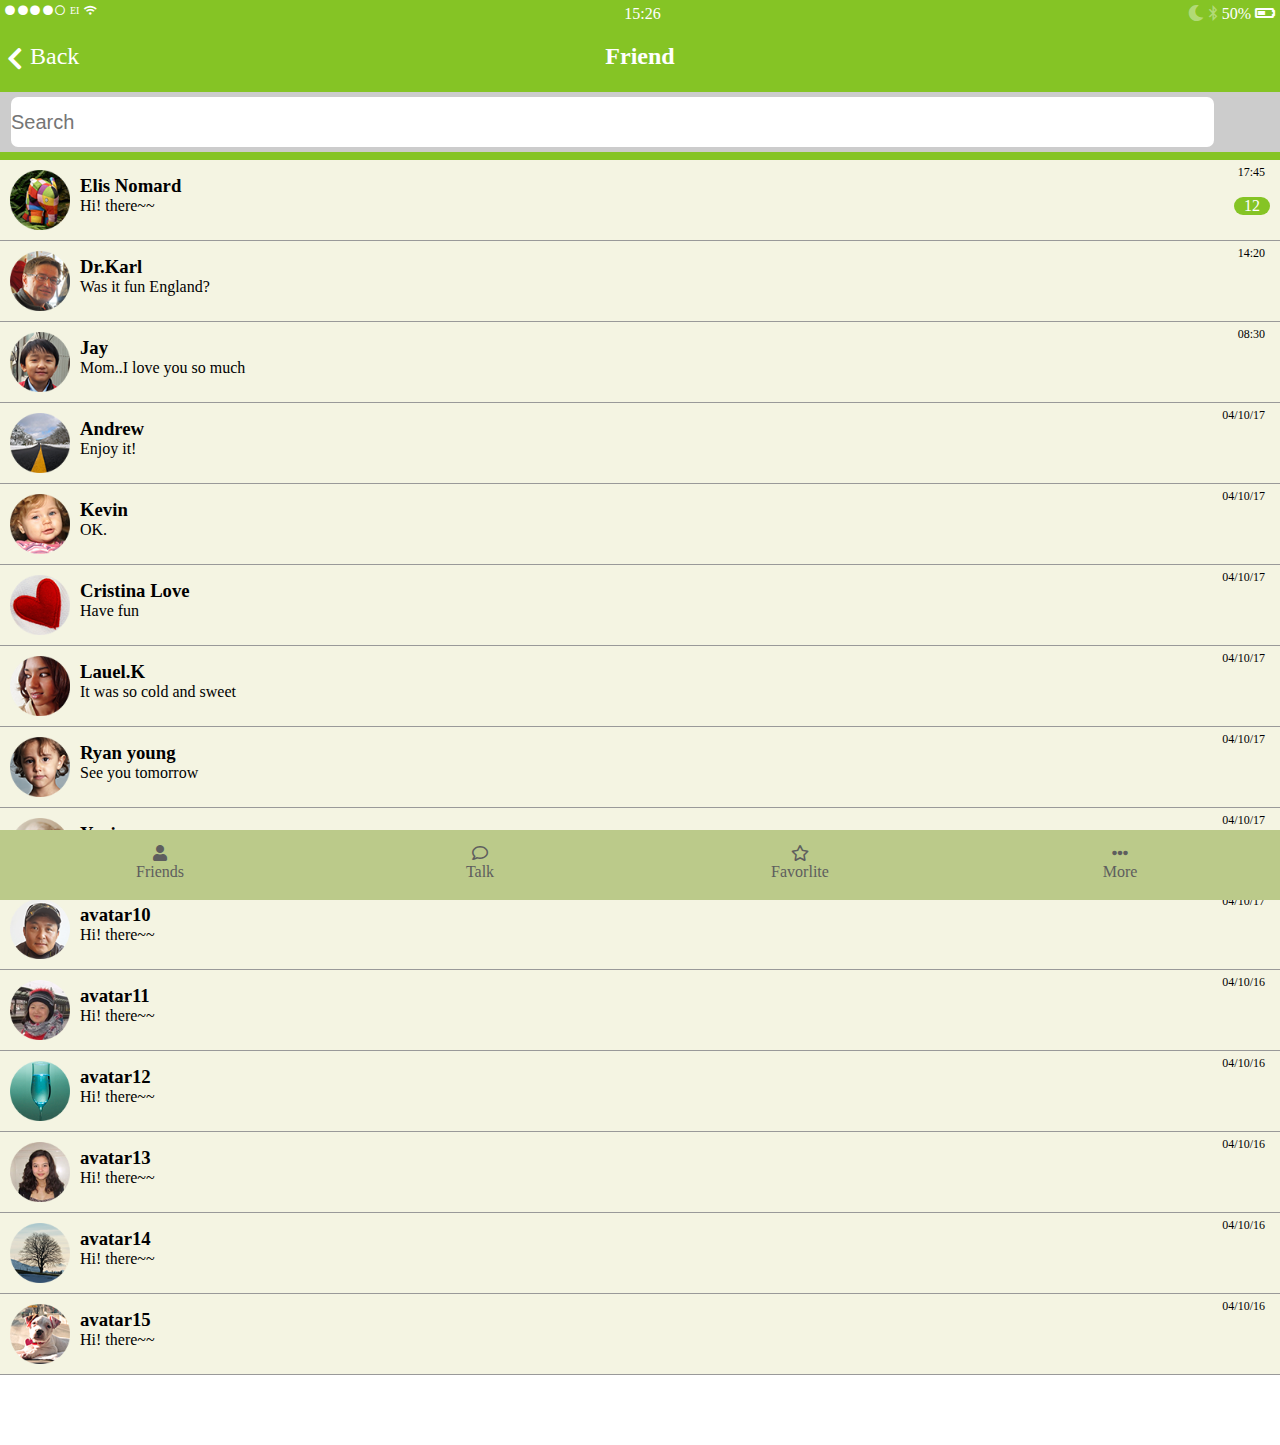
<file: list_style/index.html>
<!DOCTYPE html>
<html lang="ko">

<head>
    <meta charset="UTF-8">
    <meta http-equiv="X-UA-Compatible" content="IE=edge">
    <meta name="viewport" content="width=device-width, initial-scale=1.0">
    <title>list_style</title>
    <link rel="stylesheet" href="./css/style.css">

    <link rel="stylesheet" href="https://cdnjs.cloudflare.com/ajax/libs/font-awesome/5.9.0/css/all.min.css" />

</head>

<body>
    <header class="header">
        <div class="ui">
            <div class="wifi">
                <ul>
                    <li><i class="fas fa-circle"></i></li>
                    <li><i class="fas fa-circle"></i></li>
                    <li><i class="fas fa-circle"></i></li>
                    <li><i class="fas fa-circle"></i></li>
                    <li><i class="far fa-circle"></i></li>
                </ul>
                <p>EI</p>
                <i class="fas fa-wifi"></i>
            </div>
            <div class="time">15:26</div>
            <div class="battery">
                <ul>
                    <li class="gray"><i class="fas fa-moon"></i></li>
                    <li class="gray"><i class="fab fa-bluetooth-b"></i></li>
                    <li>50%</li>
                    <li><i class="fas fa-battery-half"></i></li>
                </ul>
            </div>
        </div><!-- ui -->

        <div class="title">
            <a href="#!"><i class="fas fa-chevron-left"></i>Back</a>
            <h2>Friend</h2>
        </div><!-- title -->

        <div class="search">
            <input type="search" id="search_box" placeholder="Search">
        </div><!-- search -->
    </header><!-- header -->

    <section class="chat">
        <div class="chat_box">
            <p>17:45</p>
            <div class="preview">
                <img src="./image/avatar1.png" alt="avatar1">
                <div class="message">
                    <h3>Elis Nomard</h3>
                    <p>Hi! there~~</p>
                </div>
                <span>12</span>
            </div>
        </div>
        <div class="chat_box">
            <p>14:20</p>
            <div class="preview">
                <img src="./image/avatar2.png" alt="avatar2">
                <div class="message">
                    <h3>Dr.Karl</h3>
                    <p>Was it fun England?</p>
                </div>
            </div>
        </div>
        <div class="chat_box">
            <p>08:30</p>
            <div class="preview">
                <img src="./image/avatar3.png" alt="avatar3">
                <div class="message">
                    <h3>Jay</h3>
                    <p>Mom..I love you so much</p>
                </div>
            </div>
        </div>
        <div class="chat_box">
            <p>04/10/17</p>
            <div class="preview">
                <img src="./image/avatar4.png" alt="avatar4">
                <div class="message">
                    <h3>Andrew</h3>
                    <p>Enjoy it!</p>
                </div>
            </div>
        </div>
        <div class="chat_box">
            <p>04/10/17</p>
            <div class="preview">
                <img src="./image/avatar5.png" alt="avatar5">
                <div class="message">
                    <h3>Kevin</h3>
                    <p>OK.</p>
                </div>
            </div>
        </div>
        <div class="chat_box">
            <p>04/10/17</p>
            <div class="preview">
                <img src="./image/avatar6.png" alt="avatar6">
                <div class="message">
                    <h3>Cristina Love</h3>
                    <p>Have fun</p>
                </div>
            </div>
        </div>
        <div class="chat_box">
            <p>04/10/17</p>
            <div class="preview">
                <img src="./image/avatar7.png" alt="avatar7">
                <div class="message">
                    <h3>Lauel.K</h3>
                    <p>It was so cold and sweet</p>
                </div>
            </div>
        </div>
        <div class="chat_box">
            <p>04/10/17</p>
            <div class="preview">
                <img src="./image/avatar8.png" alt="avatar8">
                <div class="message">
                    <h3>Ryan young</h3>
                    <p>See you tomorrow</p>
                </div>
            </div>
        </div>
        <div class="chat_box">
            <p>04/10/17</p>
            <div class="preview">
                <img src="./image/avatar9.png" alt="avatar9">
                <div class="message">
                    <h3>Yuri</h3>
                    <p>Have a nice day!</p>
                </div>
            </div>
        </div>
        <div class="chat_box">
            <p>04/10/17</p>
            <div class="preview">
                <img src="./image/avatar10.png" alt="avatar10">
                <div class="message">
                    <h3>avatar10</h3>
                    <p>Hi! there~~</p>
                </div>
            </div>
        </div>
        <div class="chat_box">
            <p>04/10/16</p>
            <div class="preview">
                <img src="./image/avatar11.png" alt="avatar11">
                <div class="message">
                    <h3>avatar11</h3>
                    <p>Hi! there~~</p>
                </div>
            </div>
        </div>
        <div class="chat_box">
            <p>04/10/16</p>
            <div class="preview">
                <img src="./image/avatar12.png" alt="avatar12">
                <div class="message">
                    <h3>avatar12</h3>
                    <p>Hi! there~~</p>
                </div>
            </div>
        </div>
        <div class="chat_box">
            <p>04/10/16</p>
            <div class="preview">
                <img src="./image/avatar13.png" alt="avatar13">
                <div class="message">
                    <h3>avatar13</h3>
                    <p>Hi! there~~</p>
                </div>
            </div>
        </div>
        <div class="chat_box">
            <p>04/10/16</p>
            <div class="preview">
                <img src="./image/avatar14.png" alt="avatar14">
                <div class="message">
                    <h3>avatar14</h3>
                    <p>Hi! there~~</p>
                </div>
            </div>
        </div>
        <div class="chat_box">
            <p>04/10/16</p>
            <div class="preview">
                <img src="./image/avatar15.png" alt="avatar15">
                <div class="message">
                    <h3>avatar15</h3>
                    <p>Hi! there~~</p>
                </div>
            </div>
        </div>
    </section><!-- chat -->

    <footer class="footer">
        <div class="friends">
            <a href="#!"><i class="fas fa-user"></i>
            Friends
        </a>
        </div>
        <div class="talk">
            <a href="#!"><i class="far fa-comment"></i>
            Talk
        </a>
        </div>
        <div class="favorlite">
            <a href="#!"><i class="far fa-star"></i>
                Favorlite
            </a>
        </div>
        <div class="more">
            <a href="#!"><i class="fas fa-ellipsis-h"></i>
            More
            </a>
        </div>
    </footer><!-- footer -->
</body>

</html>
</file>
<file: list_style/css/style.css>
*{margin: 0; padding: 0;}
 li{list-style: none;}
 a{
    text-decoration: none; color: #222;
    display: block; width: 100%;
}




 /* header */
.header{
    width: 100%;
    height: 160px;
    background-color: rgb(133, 196, 37);
}

.ui{
    overflow: hidden;
    display: flex;
    justify-content: space-between;
    color: #fff;
    padding-top: 5px;
}

.ui div{
    float: left;
}

.ui .wifi{
    font-size: 10px;
}

.ui .wifi ul, p{
    float: left;
    margin-right: 5px;
}

.ui .wifi ul{
    margin-left: 5px;
}

.ui .wifi ul li{
    display: inline-block;
}

.ui .battery{
    margin-right: 5px;
}

.ui .battery li{
    display: inline-block;
}

.ui .battery li.gray{
    color: rgba(255, 255, 255, 0.4);
}

.title{
    width: 100%;
    margin-top: 20px;
}

.title h2{
    text-align: center;
    color: #fff;
}

.title a{
    position: absolute;
    font-size: 24px;
    color: #fff;
}

.title a i{
    color: #fff;
    margin: 0 7px;
    font-size: 25px;
    vertical-align: middle;
}

.search{
    width: 100%;
    height: 60px;
    background-color: #ccc;
    margin-top: 22px;
}

#search_box{
    width: 94%;
    height: 50px;
    margin: 5px 11px;
    border-radius: 7px;
    border: none;
    font-size: 20px;
}

input:focus{
    outline: none;
}


/* chat */
.chat{
    position: relative;
    width: 100%;
}
.chat .chat_box{
    overflow: hidden;
    height: 80px;
    background-color: rgb(244, 244, 226);
    border-bottom: 1px solid #999;
}

.chat_box>p{
    float: right;
    font-size: 12px;
    margin-right: 15px;
    margin-top: 5px;
}

.chat_box .preview img{
    float: left;
    width: 60px;
    height: 60px;
    margin: 10px 10px;
}

.chat_box .preview .message{
    padding-top: 15px;
}

.chat_box .preview span{
    float: right;
    padding: 0px 10px;
    background-color: rgb(133, 196, 37);
    color: #fff;
    border-radius: 15px;
    margin-right: 10px;
}


/* footer */
.footer{
    position: sticky;
    bottom: 0;
    width: 100%;
    height: 70px;
    background-color: rgb(187, 202, 138);
}

.footer>div{
    width: 25%;
    height: 100%;
    text-align: center;
    float: left;
}

.footer>div a{
    height: 100%;
    color: #5e5e5e;
}

.footer>div a i{
    width: 100%;
    padding-top: 15px;
}
</file>
